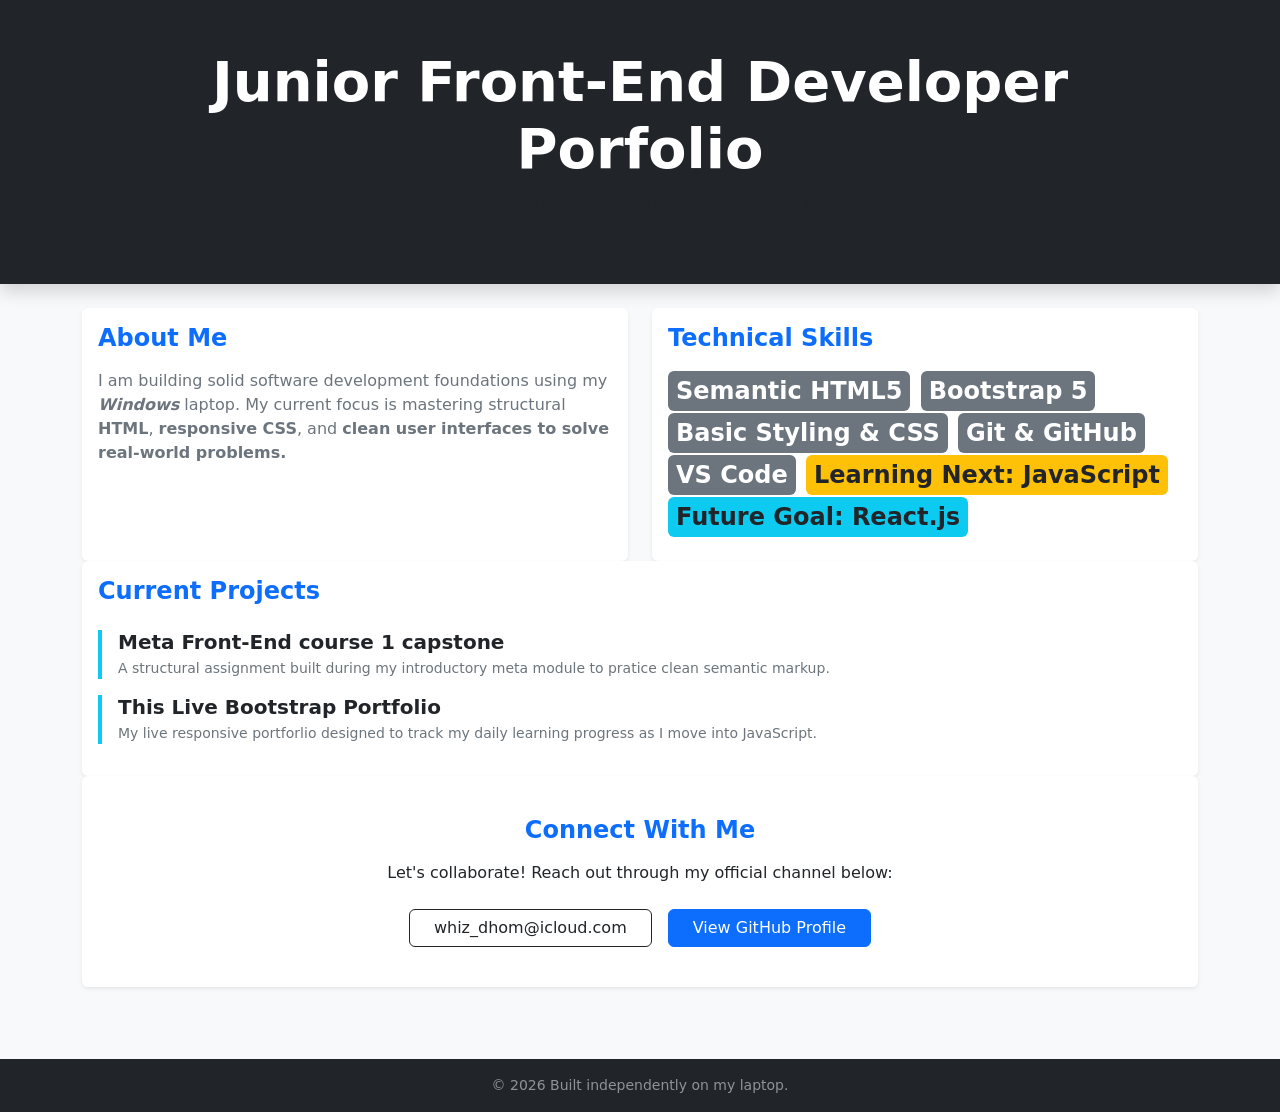
<file: my-portfolio/index.html>
<!DOCTYPE html>
<html lang="en">
    <head>
        <meta charset="UTF-8">
        <meta name="viewport" content="width=device-width, initial-scale=1.0">
        <title>My Developer Portfolio</title>
         <link href="https://cdn.jsdelivr.net/npm/bootstrap@5.3.8/dist/css/bootstrap.min.css" rel="stylesheet">
    </head>
    <body class="bg-light text-dark">
        <header class="bg-dark text-white text-center py-5 mb-4 shadow">
            <div class="container">
                <h1 class="display-4 fw-bold">Junior Front-End Developer Porfolio</h1>
                <P class="lead text-muted">Hi, I am a passionate web developer learning with <strong>Meta</strong> on <b>Coursera</b>.</P>
            </div>
        </header>
        
        <main class="container my-4">
            <div class="row">
                <div class="col-md-6">
                    <div class="card h-100 shadow-sm border-0">
                        <div class="card-body">
                            <h2 class="card-title h4 text-primary fw-bold mb-3">About Me</h2>
                            <p class="card-text text-secondary">I am building solid software development foundations using my <strong><i>Windows</i></strong> laptop. My current focus is mastering structural <b>HTML</b>, <b>responsive CSS</b>, and <b>clean user interfaces to solve real-world problems.</b></p>
                        </div>
                    </div>
                </div>
                <div class="col-md-6">
                    <div class="card h-100 shadow-sm border-0">
                        <div class="card-body">
                            <h2 class="card-title h4 text-primary fw-bold mb-3">Technical Skills<h2>
                            <div class="d-flex-wrap gap-2">
                                <span class="badge bg-secondary p-2">Semantic HTML5</span>
                                <span class="badge bg-secondary p-2">Bootstrap 5</span>
                                <span class="badge bg-secondary p-2">Basic Styling & CSS</span>
                                <span class="badge bg-secondary p-2">Git & GitHub</span>
                                <span class="badge bg-secondary p-2">VS Code</span>

                                <span class="badge bg-warning text-dark p-2 fw-bold">Learning Next: JavaScript</span>
                                <span class="badge bg-info text-dark p-2 fw-bold">Future Goal: React.js</span>
                            </div>
                        </div>
                    </div>
                </div>
                <div class="col-12">
                    <div class="card shadow-sm border-0">
                        <div class="card-body">
                           <h2 class="card-title h4 text-primary fw-bold mb-4">Current Projects</h2>
                           <div class="mb-3 border-start border-4 border-info ps-3">
                             <h3 class="h5 fw-bold mb-1">Meta Front-End course 1 capstone</h3>
                             <p class="text-secondary small">A structural assignment built during my introductory meta module to pratice clean semantic markup.</p>
                           </div>
                           <div class="border-start border-4 border-info ps-3">
                             <h3 class="h5 fw-bold mb-1">This Live Bootstrap Portfolio</h3>
                             <p class="text-secondary small">My live responsive portforlio designed to track my daily learning progress as I move into JavaScript.</p>
                           </div>
                        </div>
                    </div>
                </div>
                <div class="col-12 mb-5">
                    <div class="card shadow-sm border-0 text-center py-4 bg-white">
                        <div class="card-body">
                            <h2 class="card-title h4 text-primary fw-bold mb-3">Connect With Me</h2>
                            <p>Let's collaborate! Reach out through my official channel below:</p>
                            <div class="d-md-flex justify-content-center gap-3 mt-4">
                                <a href="mailto:whiz_dhom@icloud.com" class="btn btn-outline-dark px-4 my-2 my-md-0">whiz_dhom@icloud.com</a>
                                <a href="https://github.com/Whizdhom-code" target="_blank" class="btn btn-primary px-4 my-2 my-md-0">View GitHub Profile</a>
                            </div>
                        </div>
                    </div>
                </div>
            </div>
        </main>

        <footer class="bg-dark text-white-50 text-center py-3 mt-auto">
            <p class="container mb-0 small">&copy; 2026 Built independently on my laptop.</p>
        </footer>
          <script src="https://cdn.jsdelivr.net/npm/bootstrap@5.3.8/dist/js/bootstrap.bundle.min.js"></script>
    </body>
</html>
</file>
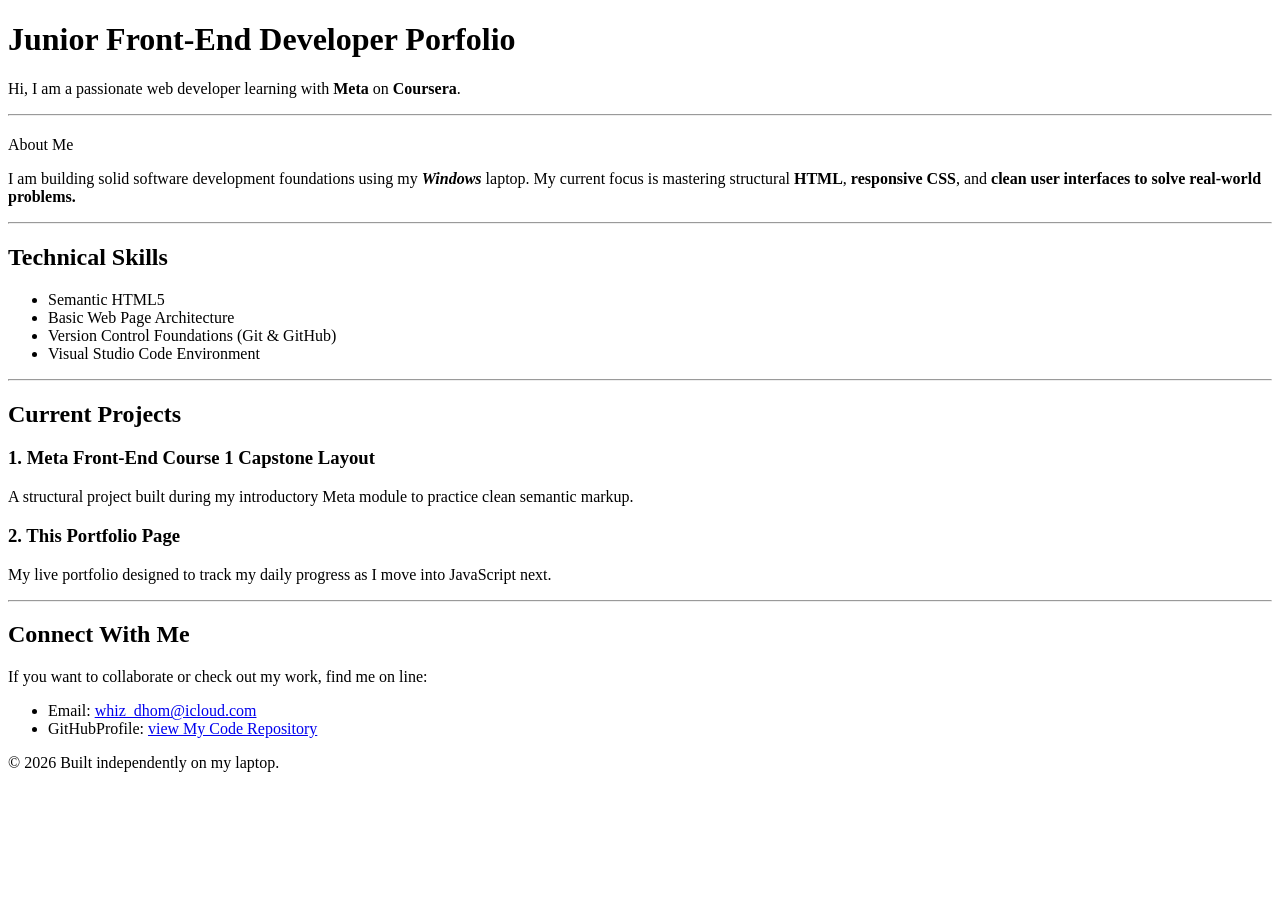
<file: Meta Front-End Development/my-portfolio/index.html>
<!DOCTYPE html>
<html lang="en">
    <head>
        <meta charset="UTF-8">
        <meta name="viewport" content="width=device-width, initial-scale=1.0">
        <title>My Developer Portfolio</title>
    </head>
    <body>
        <header>
            <h1>Junior Front-End Developer Porfolio</h1>
            <P>Hi, I am a passionate web developer learning with <strong>Meta</strong> on <b>Coursera</b>.</P>
        </header>
        
        <hr>
        
        <section>
            <h2></h2>About Me</h2>
        <p>I am building solid software development foundations using my <strong><i>Windows</i></strong> laptop. My current focus is mastering structural <b>HTML</b>, <b>responsive CSS</b>, and <b>clean user interfaces to solve real-world problems.</b></p>
        </section>
        
        <hr>
        
        <section>
            <h2>Technical Skills</h2>
            <ul>
                <li>Semantic HTML5</li>
                <li>Basic Web Page Architecture</li>
                <li>Version Control Foundations (Git & GitHub)</li>
                <li>Visual Studio Code Environment</li>
            </ul>
        </section>
        
        <hr>
        
        <section>
            <h2>Current Projects</h2>

            <h3>1. Meta Front-End Course 1 Capstone Layout</h3>
            <p>A structural project built during my introductory Meta module to practice clean semantic markup.</p>

            <h3>2. This Portfolio Page</h3>
            <p>My live portfolio designed to track my daily progress as I move into JavaScript next.</p>
        </section>
        
        <hr>

        <section>
            <h2>Connect With Me</h2>
            <p>If you want to collaborate or check out my work, find me on line:</p>
            <ul>
                <li>Email: <a href="mailto:whiz_dhom@icloud.com">whiz_dhom@icloud.com</a></li>
                <li>GitHubProfile: <a href="https://github.com/Whizdhom-code" target="_blank">view My Code Repository</a></li>
            </ul>
        </section>

        <footer>
            <p>&copy; 2026 Built independently on my laptop.</p>
        </footer>
    </body>
</html>
</file>
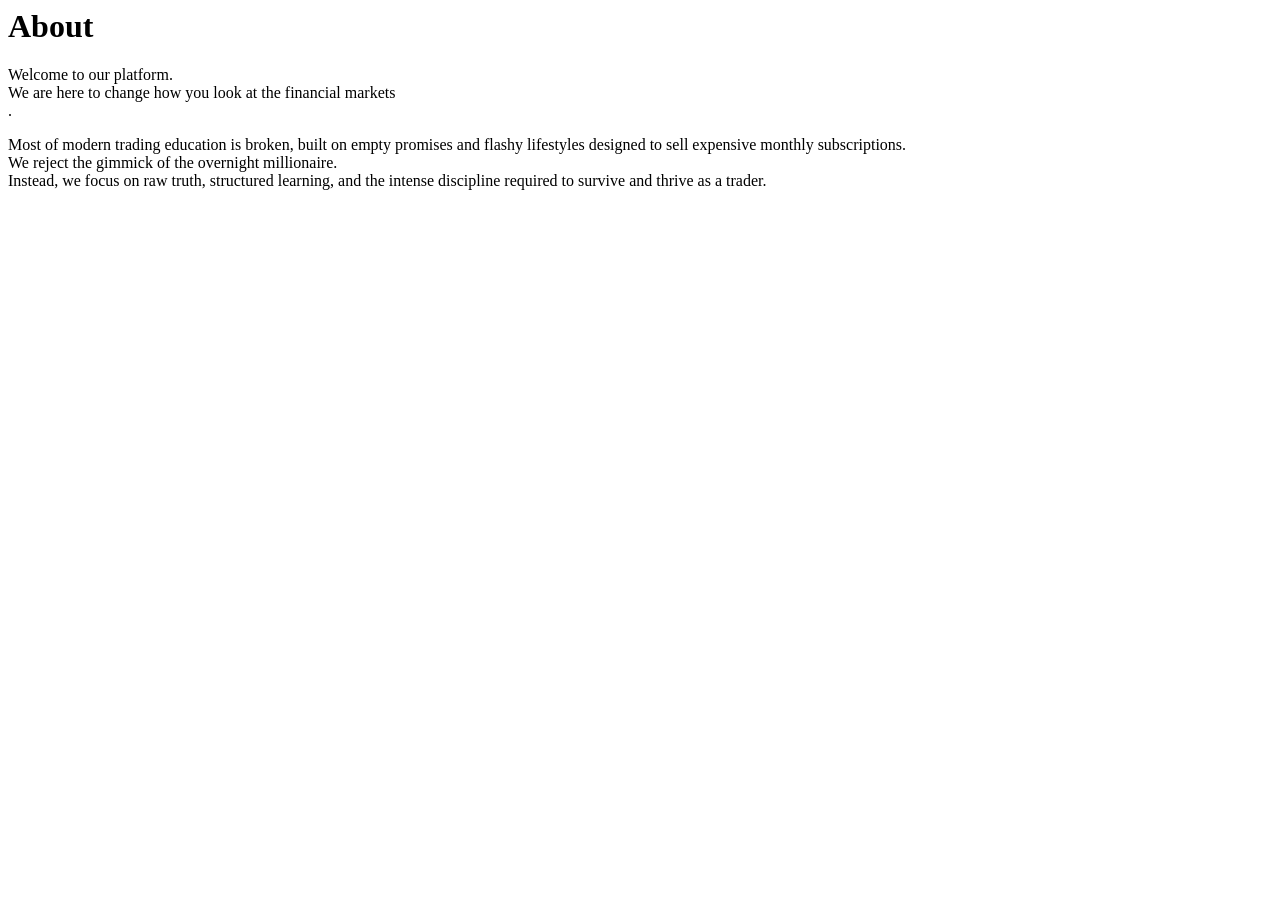
<file: Meta Front-End Development/Coursera-Course-Exercises/Coursera-exercises/about.html>
<!DOCTYPE htmml>
<html>
    <head>
        <title>Rysk Trading Guide</title>
    </head>
    <body>
        <h1>About</h1>
        <p>Welcome to our platform.<br> We are here to change how you look at the financial markets<br>.</p>
        <p>Most of modern trading education is broken, built on empty promises and flashy lifestyles designed to sell expensive monthly subscriptions.<br> We reject the gimmick of the overnight millionaire.<br> Instead, we focus on raw truth, structured learning, and the intense discipline required to survive and thrive as a trader.</p>
    </body>
</html>
</file>
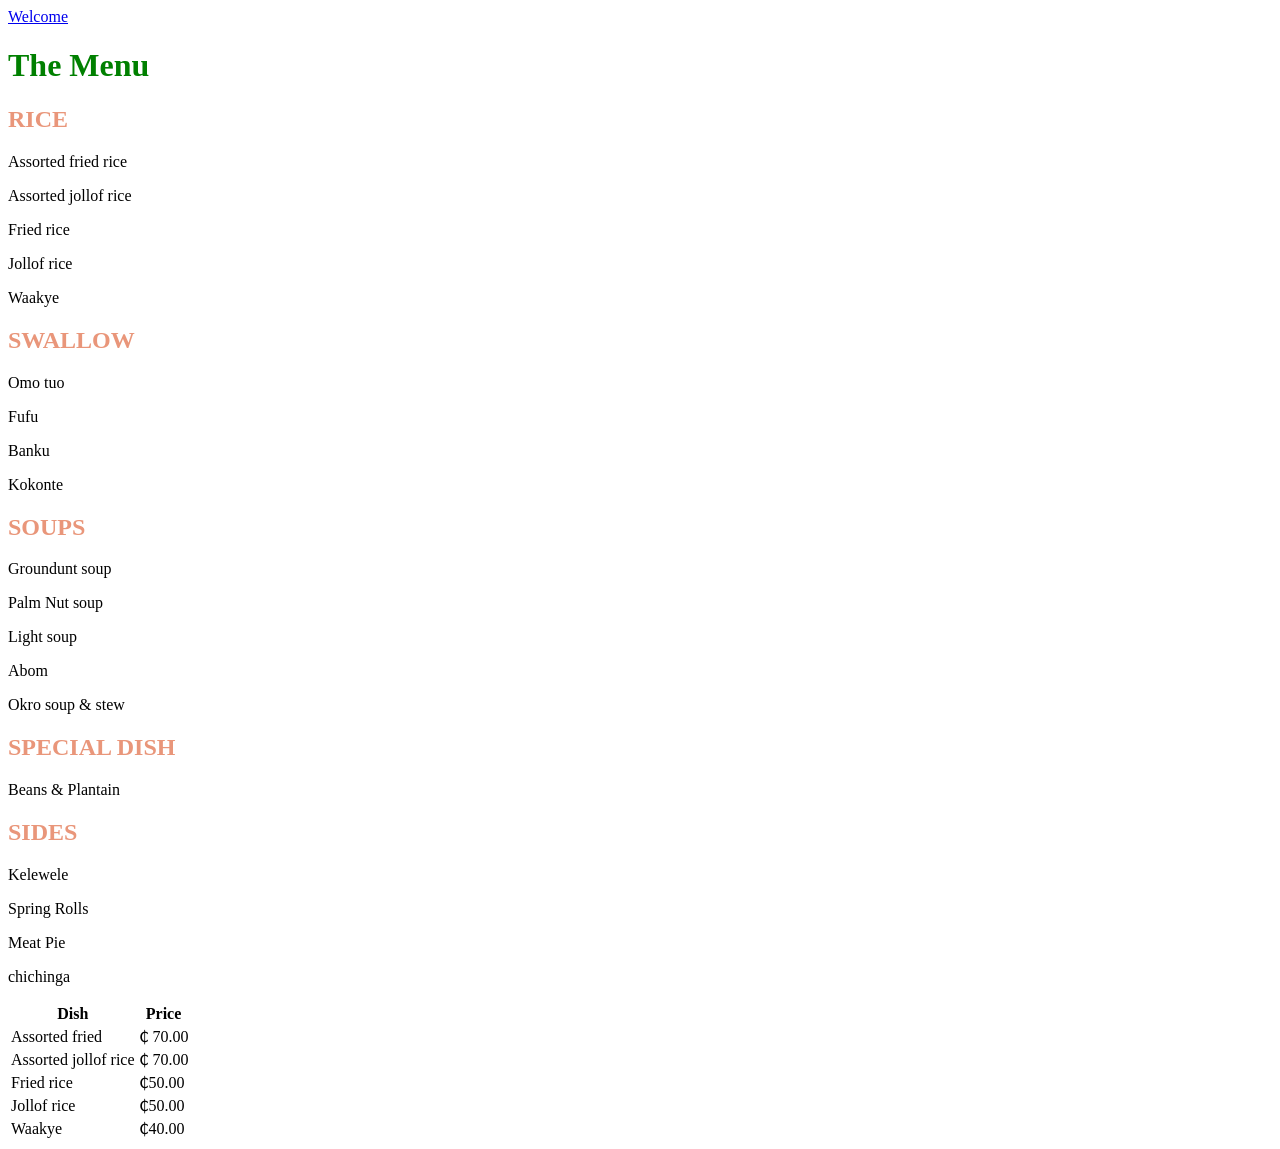
<file: Meta Front-End Development/Coursera-Course-Exercises/Coursera-exercises/cook.html>
<!DOCTYPE html>
<html>
    <head>
        <link rel="stylesheet" href="style.css"/>
        <title>PRIME COOK</title>
    </head>
    <body>
        <a href="welcome.html">Welcome</a>
        <h1 id="header1">The Menu</h1>
        <h2 id="header2">RICE</h2>
        <p>Assorted fried rice</p>
        <p>Assorted jollof rice</p>
        <p>Fried rice</p>
        <p>Jollof rice</p>
        <p>Waakye</p>
        <h2 id="header2">SWALLOW</h2>
        <p>Omo tuo</p>
        <p>Fufu</p>
        <p>Banku</p>
        <p>Kokonte</p>
        <h2 id="header2">SOUPS</h2>
        <p>Groundunt soup</p>
        <p>Palm Nut soup</p>
        <p>Light soup</p>
        <p>Abom</p>
        <p>Okro soup & stew</p>
        <h2 id="header2">SPECIAL DISH</h2>
        <p>Beans & Plantain</p>
        <h2 id="header2">SIDES</h2>
        <p>Kelewele</p>
        <p>Spring Rolls</p>
        <p>Meat Pie</p>
        <p>chichinga</p>
        <table>
            <tr>
                <th>Dish</th>
                <th>Price</th>
            </tr>
            <tr>
                <td>Assorted fried </td>
                <td>₵ 70.00</td>
            </tr>
            <tr>
                <td>Assorted jollof rice</td>
                <td>₵ 70.00</td>
            </tr>
            <tr>
                <td>Fried rice</td>
                <td>₵50.00</td>
            </tr>
            <tr>
                <td>Jollof rice</td>
                <td>₵50.00</td>
            </tr>
            <tr>
                <td>Waakye</td>
                <td>₵40.00</td>
            </tr>
        </table>
    </body>
</html>
</file>
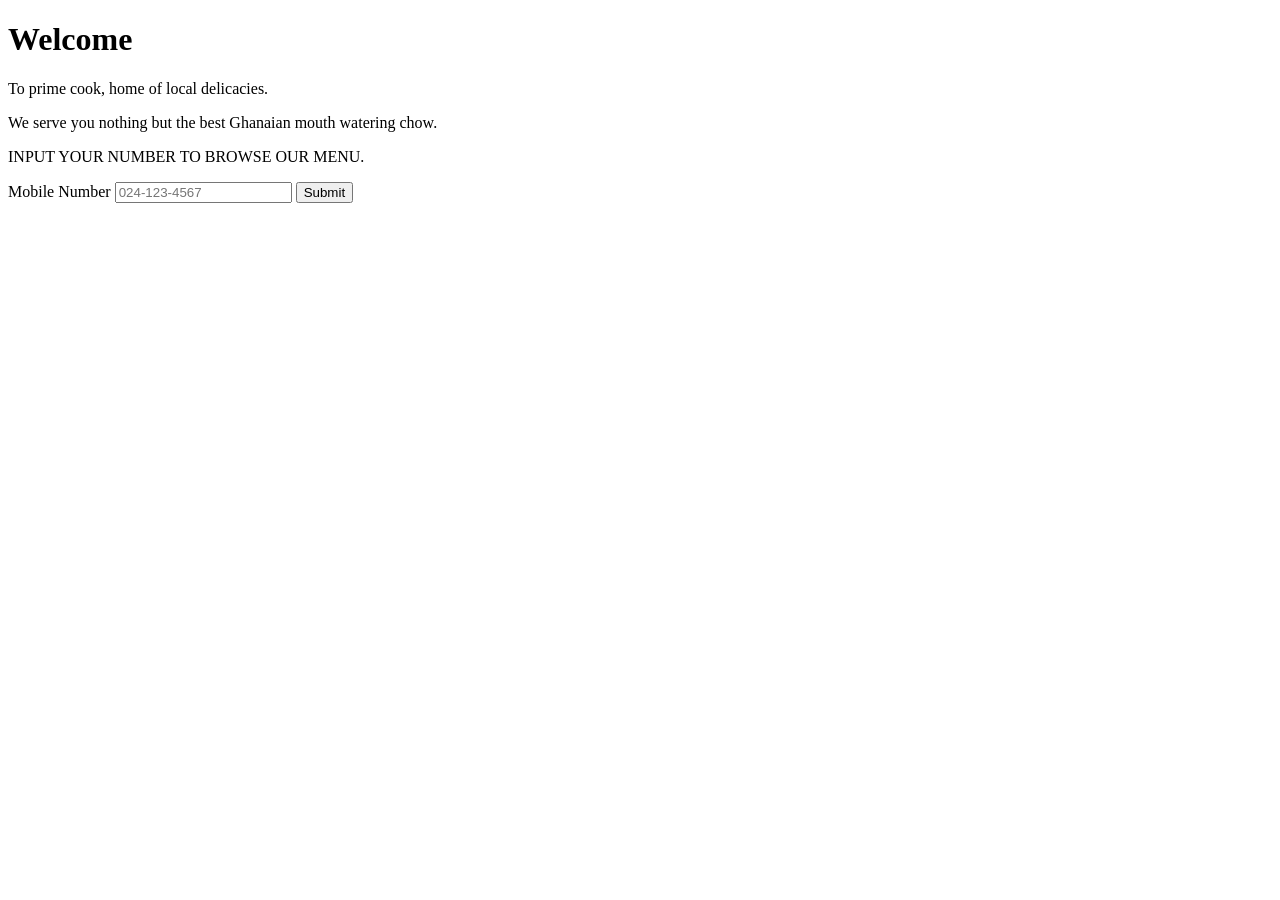
<file: Meta Front-End Development/Coursera-Course-Exercises/Coursera-exercises/welcome.html>
<!DOCTYPE html>
<html>
    <head>
        <title>Prime Cook</title>
    </head>
    <body>
        <h1>Welcome</h1>
        <p>To prime cook, home of local delicacies.</p>
        <P>We serve you nothing but the best Ghanaian mouth watering chow.</P>
        <p>INPUT YOUR NUMBER TO BROWSE OUR MENU.</p>
        <form action="/submit-number" method="POST">
            <label for="phone">Mobile Number</label>
            <input type="tel" id="phone" name="mobile_number" placeholder="024-123-4567" required>
            <button type="submit">Submit</button>
        </form>
    </body>
</html>
</file>
<file: Meta Front-End Development/Coursera-Course-Exercises/Coursera-exercises/style.css>
head {
    color:aquamarine
}
#header1 {
    color:green
}
#header2 {
    color:darksalmon
}
</file>
